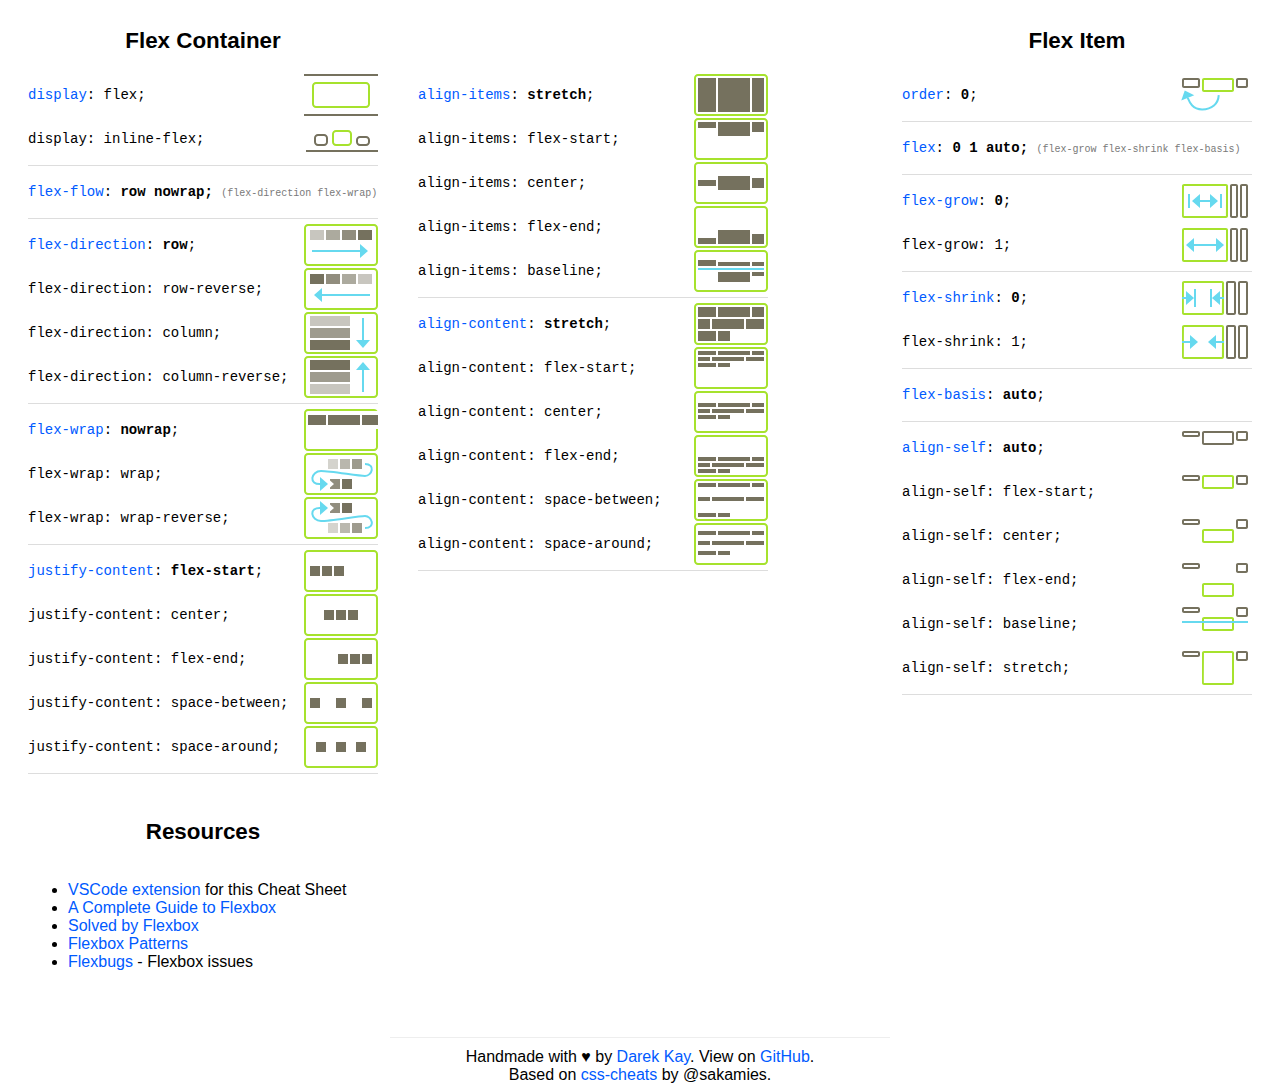
<file: Flexbox Cheatsheet.html>
<!DOCTYPE html>
<!-- saved from url=(0048)https://darekkay.com/dev/flexbox-cheatsheet.html -->
<html lang="en"><head><meta http-equiv="Content-Type" content="text/html; charset=UTF-8"><meta name="viewport" content="width=device-width,initial-scale=1"><title>Flexbox Cheatsheet</title><style>body{font-family:-apple-system,BlinkMacSystemFont,"Segoe UI",Roboto,"Noto Sans","Helvetica Neue",Arial,sans-serif}a{color:#005aff;text-decoration:none}a:hover{text-decoration:underline}main{display:flex;flex-wrap:wrap;justify-content:space-between;max-width:1300px;margin:auto}footer{max-width:500px;margin-top:30px;margin-right:auto;margin-left:auto;padding-top:10px;border-top:1px solid #eee;text-align:center}@media print{.resources{display:none}footer{border-top:none;position:absolute;right:30px;bottom:0}}.headline{padding-bottom:20px;text-align:center;font-weight:700;font-size:1.4rem}@media only screen and (max-width:810px){main{flex-direction:column;align-items:center}}.container{width:100%;max-width:350px;margin:20px}@media only screen and (min-width:810px){.container:nth-child(2),.resources{margin-right:auto}}@media only screen and (max-width:810px){.container:first-child{margin-bottom:0}.container:nth-child(2){margin-top:0}.desktop-only{display:none}}.group{width:100%;margin-bottom:5px;padding-bottom:3px;border-bottom:1px solid #ddd}.row{display:flex;justify-content:space-between;align-items:center;width:100%;margin-bottom:2px;font-family:Consolas,monospace;font-size:14px;min-height:42px}.default{font-weight:700}.shorthand-hint{font-size:10px;color:#797979}</style></head><body data-gr-c-s-loaded="true" cz-shortcut-listen="true"><main><div class="container"><div class="headline">Flex Container</div><div class="group"><div class="row"><div><a href="https://developer.mozilla.org/en-US/docs/Web/CSS/display" target="_blank" rel="noopener">display</a>: flex;</div><svg width="74px" height="42px" viewBox="0 0 37 21" version="1.1" xmlns="http://www.w3.org/2000/svg" xmlns:xlink="http://www.w3.org/1999/xlink"><title>display_flex</title><defs><rect id="path-1" x="0" y="0" width="37" height="21"></rect></defs><g id="Page-1" stroke="none" stroke-width="1" fill="none" fill-rule="evenodd"><g id="container" transform="translate(-27.000000, -27.000000)"><g id="display_flex" transform="translate(27.000000, 27.000000)"><mask id="mask-2" fill="white"><use xlink:href="#path-1"></use></mask><use id="mask" fill="#fff" xlink:href="#path-1"></use><g id="elements" mask="url(#mask-2)" fill="#75715E"><rect id="element" x="0" y="0" width="37" height="1"></rect><rect id="element" x="0" y="20" width="37" height="1"></rect></g><path d="M4,6.0085302 L4,14.9914698 C4,16.1007504 4.90234375,17 5.99456145,17 L31.0054385,17 C32.1070044,17 33,16.0980496 33,14.9914698 L33,6.0085302 C33,4.8992496 32.0976562,4 31.0054385,4 L5.99456145,4 C4.89299558,4 4,4.90195036 4,6.0085302 Z M31.0054385,5 C31.5477596,5 32,5.45393805 32,6.0085302 L32,14.9914698 C32,15.54846 31.5520164,16 31.0054385,16 L5.99456145,16 C5.4522404,16 5,15.546062 5,14.9914698 L5,6.0085302 C5,5.45153999 5.44798357,5 5.99456145,5 L31.0054385,5 Z" id="selector" fill="#A6E22D" mask="url(#mask-2)"></path></g></g></g></svg></div><div class="row"><div>display: inline-flex;</div><svg width="74px" height="42px" viewBox="0 0 37 21" version="1.1" xmlns="http://www.w3.org/2000/svg" xmlns:xlink="http://www.w3.org/1999/xlink"><title>display_inline-flex</title><defs><rect id="path-1" x="0" y="0" width="37" height="21"></rect></defs><g id="Page-1" stroke="none" stroke-width="1" fill="none" fill-rule="evenodd"><g id="container" transform="translate(-27.000000, -57.000000)"><g id="display_inline-flex" transform="translate(27.000000, 57.000000)"><mask id="mask-2" fill="white"><use xlink:href="#path-1"></use></mask><use id="mask" fill="#fff" xlink:href="#path-1"></use><g id="elements" mask="url(#mask-2)" fill="#75715E"><g transform="translate(1.000000, 8.000000)" id="element"><rect x="0" y="8" width="36" height="1"></rect><path d="M4,1.99791312 L4,4.00208688 C4,5.10550383 4.89826062,6 5.99791312,6 L9.00208688,6 C10.1055038,6 11,5.10173938 11,4.00208688 L11,1.99791312 C11,0.894496173 10.1017394,0 9.00208688,0 L5.99791312,0 C4.89449617,0 4,0.898260623 4,1.99791312 Z M9.00208688,1 C9.55104571,1 10,1.44837074 10,1.99791312 L10,4.00208688 C10,4.55104571 9.55162926,5 9.00208688,5 L5.99791312,5 C5.44895429,5 5,4.55162926 5,4.00208688 L5,1.99791312 C5,1.44895429 5.44837074,1 5.99791312,1 L9.00208688,1 Z"></path><path d="M25,3.0048815 L25,3.9951185 C25,5.10238398 25.8982606,6 26.9979131,6 L30.0020869,6 C31.1055038,6 32,5.1061002 32,3.9951185 L32,3.0048815 C32,1.89761602 31.1017394,1 30.0020869,1 L26.9979131,1 C25.8944962,1 25,1.8938998 25,3.0048815 Z M30.0020869,2 C30.5502659,2 31,2.45071608 31,3.0048815 L31,3.9951185 C31,4.55302399 30.5540065,5 30.0020869,5 L26.9979131,5 C26.4497341,5 26,4.54928392 26,3.9951185 L26,3.0048815 C26,2.44697601 26.4459935,2 26.9979131,2 L30.0020869,2 Z"></path></g></g><path d="M14,7.99810135 L14,12.0018986 C14,13.1054196 14.8865548,14 16.0059191,14 L21.9940809,14 C23.1019194,14 24,13.1132936 24,12.0018986 L24,7.99810135 C24,6.89458045 23.1134452,6 21.9940809,6 L16.0059191,6 C14.8980806,6 14,6.88670635 14,7.99810135 Z M21.9940809,7 C22.5571637,7 23,7.44286817 23,7.99810135 L23,12.0018986 C23,12.5567997 22.5538512,13 21.9940809,13 L16.0059191,13 C15.4428363,13 15,12.5571318 15,12.0018986 L15,7.99810135 C15,7.44320035 15.4461488,7 16.0059191,7 L21.9940809,7 Z" id="selector" fill="#A6E22D" mask="url(#mask-2)"></path></g></g></g></svg></div></div><div class="group"><div class="row"><div><a href="https://developer.mozilla.org/en-US/docs/Web/CSS/flex-flow" target="_blank" rel="noopener">flex-flow</a>: <span class="default">row nowrap;</span> <span class="shorthand-hint">(flex-direction flex-wrap)</span></div></div></div><div class="group"><div class="row"><div><a href="https://developer.mozilla.org/en-US/docs/Web/CSS/flex-direction" target="_blank" rel="noopener">flex-direction</a>: <span class="default">row</span>;</div><svg width="74px" height="42px" viewBox="0 0 37 21" version="1.1" xmlns="http://www.w3.org/2000/svg" xmlns:xlink="http://www.w3.org/1999/xlink"><title>flex-direction_row</title><defs><rect id="path-1" x="0" y="0" width="37" height="21"></rect></defs><g id="Page-1" stroke="none" stroke-width="1" fill="none" fill-rule="evenodd"><g id="container" transform="translate(-27.000000, -117.000000)"><g id="flex-direction_row" transform="translate(27.000000, 117.000000)"><mask id="mask-2" fill="white"><use xlink:href="#path-1"></use></mask><use id="mask" fill="#fff" xlink:href="#path-1"></use><polygon id="value" fill="#66D9EF" mask="url(#mask-2)" points="4.5 14 4 14 4 13 4.5 13 28 13 28 10 32 13.5 28 17 28 14"></polygon><g id="elements" mask="url(#mask-2)" fill="#75715E"><g transform="translate(3.000000, 3.000000)"><rect id="Rectangle-13" opacity="0.4" x="0" y="0" width="7" height="5"></rect><rect id="Rectangle-14" opacity="0.6" x="8" y="0" width="7" height="5"></rect><rect id="Rectangle-15" opacity="0.8" x="16" y="0" width="7" height="5"></rect><rect id="Rectangle-16" x="24" y="0" width="7" height="5"></rect></g></g><path d="M0.00543854944,1.99456143 L0.00543854944,19.0054385 C0.00543854944,20.1070044 0.907782299,21 2,21 L35.0054385,21 C36.1070044,21 37,20.0976562 37,19.0054385 L37,1.99456143 C37,0.892995562 36.0976562,-1.67638062e-08 35.0054385,-1.67638062e-08 L2,-1.67638062e-08 C0.898434128,-1.67638062e-08 0.00543854944,0.902343733 0.00543854944,1.99456143 Z M35.0054385,0.999999983 C35.5493223,0.999999983 36,1.44922332 36,1.99456143 L36,19.0054385 C36,19.5493223 35.5507767,20 35.0054385,20 L1.99456145,20 C1.45067766,20 1,19.5507766 1,19.0054385 L1,1.99456142 C1,1.45067762 1.44922334,0.999999966 1.99456145,0.999999966 L35.0054385,0.999999983 Z" id="selector" fill="#A6E22D" mask="url(#mask-2)"></path></g></g></g></svg></div><div class="row"><div>flex-direction: row-reverse;</div><svg width="74px" height="42px" viewBox="0 0 37 21" version="1.1" xmlns="http://www.w3.org/2000/svg" xmlns:xlink="http://www.w3.org/1999/xlink"><title>flex-direction_row-reverse</title><defs><rect id="path-1" x="0" y="0" width="37" height="21"></rect></defs><g id="Page-1" stroke="none" stroke-width="1" fill="none" fill-rule="evenodd"><g id="container" transform="translate(-27.000000, -147.000000)"><g id="flex-direction_row-reverse" transform="translate(27.000000, 147.000000)"><mask id="mask-2" fill="white"><use xlink:href="#path-1"></use></mask><use id="mask" fill="#fff" xlink:href="#path-1"></use><polygon id="value" fill="#66D9EF" mask="url(#mask-2)" points="32.5 14 33 14 33 13 32.5 13 9 13 9 10 5 13.5 9 17 9 14"></polygon><g id="elements" mask="url(#mask-2)" fill="#75715E"><g transform="translate(3.000000, 3.000000)"><rect id="Rectangle-14" opacity="0.4" x="24" y="0" width="7" height="5"></rect><rect id="Rectangle-15" opacity="0.6" x="16" y="0" width="7" height="5"></rect><rect id="Rectangle-16" opacity="0.8" x="8" y="0" width="7" height="5"></rect><rect id="Rectangle-17" x="0" y="0" width="7" height="5"></rect></g></g><path d="M0.00543854944,1.99456143 L0.00543854944,19.0054385 C0.00543854944,20.1070044 0.907782299,21 2,21 L35.0054385,21 C36.1070044,21 37,20.0976562 37,19.0054385 L37,1.99456143 C37,0.892995562 36.0976562,-1.67638062e-08 35.0054385,-1.67638062e-08 L2,-1.67638062e-08 C0.898434128,-1.67638062e-08 0.00543854944,0.902343733 0.00543854944,1.99456143 Z M35.0054385,0.999999983 C35.5493223,0.999999983 36,1.44922332 36,1.99456143 L36,19.0054385 C36,19.5493223 35.5507767,20 35.0054385,20 L1.99456145,20 C1.45067766,20 1,19.5507766 1,19.0054385 L1,1.99456142 C1,1.45067762 1.44922334,0.999999966 1.99456145,0.999999966 L35.0054385,0.999999983 Z" id="selector" fill="#A6E22D" mask="url(#mask-2)"></path></g></g></g></svg></div><div class="row"><div>flex-direction: column;</div><svg width="74px" height="42px" viewBox="0 0 37 21" version="1.1" xmlns="http://www.w3.org/2000/svg" xmlns:xlink="http://www.w3.org/1999/xlink"><title>flex-direction_column</title><defs><rect id="path-1" x="0" y="0" width="37" height="21"></rect></defs><g id="Page-1" stroke="none" stroke-width="1" fill="none" fill-rule="evenodd"><g id="container" transform="translate(-27.000000, -177.000000)"><g id="flex-direction_column" transform="translate(27.000000, 177.000000)"><mask id="mask-2" fill="white"><use xlink:href="#path-1"></use></mask><use id="mask" fill="#fff" xlink:href="#path-1"></use><polygon id="value" fill="#66D9EF" mask="url(#mask-2)" points="29 3.5 29 3 30 3 30 3.5 30 14 33 14 29.5 18 26 14 29 14"></polygon><g id="elements" mask="url(#mask-2)" fill="#75715E"><g transform="translate(3.000000, 2.000000)"><rect id="Rectangle-12" x="0" y="12" width="20" height="5"></rect><rect id="Rectangle-13" opacity="0.7" x="0" y="6" width="20" height="5"></rect><rect id="Rectangle-14" opacity="0.4" x="0" y="0" width="20" height="5"></rect></g></g><path d="M0.00543854944,1.99456143 L0.00543854944,19.0054385 C0.00543854944,20.1070044 0.907782299,21 2,21 L35.0054385,21 C36.1070044,21 37,20.0976562 37,19.0054385 L37,1.99456143 C37,0.892995562 36.0976562,-1.67638062e-08 35.0054385,-1.67638062e-08 L2,-1.67638062e-08 C0.898434128,-1.67638062e-08 0.00543854944,0.902343733 0.00543854944,1.99456143 Z M35.0054385,0.999999983 C35.5493223,0.999999983 36,1.44922332 36,1.99456143 L36,19.0054385 C36,19.5493223 35.5507767,20 35.0054385,20 L1.99456145,20 C1.45067766,20 1,19.5507766 1,19.0054385 L1,1.99456142 C1,1.45067762 1.44922334,0.999999966 1.99456145,0.999999966 L35.0054385,0.999999983 Z" id="selector" fill="#A6E22D" mask="url(#mask-2)"></path></g></g></g></svg></div><div class="row"><div>flex-direction: column-reverse;</div><svg width="74px" height="42px" viewBox="0 0 37 21" version="1.1" xmlns="http://www.w3.org/2000/svg" xmlns:xlink="http://www.w3.org/1999/xlink"><title>flex-direction_column-reverse</title><defs><rect id="path-1" x="0" y="0" width="37" height="21"></rect></defs><g id="Page-1" stroke="none" stroke-width="1" fill="none" fill-rule="evenodd"><g id="container" transform="translate(-27.000000, -207.000000)"><g id="flex-direction_column-reverse" transform="translate(27.000000, 207.000000)"><mask id="mask-2" fill="white"><use xlink:href="#path-1"></use></mask><use id="mask" fill="#fff" xlink:href="#path-1"></use><polygon id="value" fill="#66D9EF" mask="url(#mask-2)" points="29 17.5 29 18 30 18 30 17.5 30 7 33 7 29.5 3 26 7 29 7"></polygon><g id="elements" mask="url(#mask-2)" fill="#75715E"><g transform="translate(3.000000, 2.000000)"><rect id="Rectangle-12" opacity="0.4" x="0" y="12" width="20" height="5"></rect><rect id="Rectangle-13" opacity="0.7" x="0" y="6" width="20" height="5"></rect><rect id="Rectangle-14" x="0" y="0" width="20" height="5"></rect></g></g><path d="M0.00543854944,1.99456143 L0.00543854944,19.0054385 C0.00543854944,20.1070044 0.907782299,21 2,21 L35.0054385,21 C36.1070044,21 37,20.0976562 37,19.0054385 L37,1.99456143 C37,0.892995562 36.0976562,-1.67638062e-08 35.0054385,-1.67638062e-08 L2,-1.67638062e-08 C0.898434128,-1.67638062e-08 0.00543854944,0.902343733 0.00543854944,1.99456143 Z M35.0054385,0.999999983 C35.5493223,0.999999983 36,1.44922332 36,1.99456143 L36,19.0054385 C36,19.5493223 35.5507767,20 35.0054385,20 L1.99456145,20 C1.45067766,20 1,19.5507766 1,19.0054385 L1,1.99456142 C1,1.45067762 1.44922334,0.999999966 1.99456145,0.999999966 L35.0054385,0.999999983 Z" id="selector" fill="#A6E22D" mask="url(#mask-2)"></path></g></g></g></svg></div></div><div class="group"><div class="row"><div><a href="https://developer.mozilla.org/en-US/docs/Web/CSS/flex-wrap" target="_blank" rel="noopener">flex-wrap</a>: <span class="default">nowrap</span>;</div><svg width="74px" height="42px" viewBox="0 0 37 21" version="1.1" xmlns="http://www.w3.org/2000/svg" xmlns:xlink="http://www.w3.org/1999/xlink"><title>flex-wrap_nowrap</title><defs><rect id="path-1" x="0" y="0" width="37" height="21"></rect></defs><g id="Page-1" stroke="none" stroke-width="1" fill="none" fill-rule="evenodd"><g id="container" transform="translate(-27.000000, -267.000000)"><g id="flex-wrap_nowrap" transform="translate(27.000000, 267.000000)"><mask id="mask-2" fill="white"><use xlink:href="#path-1"></use></mask><use id="mask" fill="#fff" xlink:href="#path-1"></use><g id="elements" mask="url(#mask-2)" fill="#75715E"><g transform="translate(2.000000, 3.000000)"><rect id="Rectangle-12" x="10" y="0" width="16" height="5"></rect><rect id="Rectangle-13" x="0" y="0" width="9" height="5"></rect><rect id="Rectangle-16" x="27" y="0" width="8" height="5"></rect></g></g><path d="M37,10 L37,19.0054385 C37,20.0976562 36.1070044,21 35.0054385,21 L2,21 C0.907782299,21 0.00543854944,20.1070044 0.00543854944,19.0054385 L0.00543854944,1.99456143 C0.00543854944,0.902343733 0.898434128,-1.67638062e-08 2,-1.67638062e-08 L35.0054385,-1.67638062e-08 C35.7385551,-1.67638062e-08 36.386127,0.402324931 36.7326985,1 L35.0056202,1 C35.0055596,0.999999989 35.0054991,0.999999983 35.0054385,0.999999983 L1.99456145,0.999999966 C1.44922334,0.999999966 1,1.45067762 1,1.99456142 L1,19.0054385 C1,19.5507766 1.45067766,20 1.99456145,20 L35.0054385,20 C35.5507767,20 36,19.5493223 36,19.0054385 L36,10 L37,10 Z" id="selector" fill="#A6E22D" mask="url(#mask-2)"></path></g></g></g></svg></div><div class="row"><div>flex-wrap: wrap;</div><svg width="74px" height="42px" viewBox="0 0 37 21" version="1.1" xmlns="http://www.w3.org/2000/svg" xmlns:xlink="http://www.w3.org/1999/xlink"><title>flex-wrap_wrap</title><defs><rect id="path-1" x="0" y="0" width="37" height="21"></rect></defs><g id="Page-1" stroke="none" stroke-width="1" fill="none" fill-rule="evenodd"><g id="container" transform="translate(-27.000000, -297.000000)"><g id="flex-wrap_wrap" transform="translate(27.000000, 297.000000)"><mask id="mask-2" fill="white"><use xlink:href="#path-1"></use></mask><use id="mask" fill="#fff" xlink:href="#path-1"></use><path d="M13,13.75 L13,13 L18,13 L18,18 L13,18 L13,17.25 L15,15.5 L13,13.75 Z" id="Combined-Shape" fill="#75715E" opacity="0.800000012" mask="url(#mask-2)"></path><rect id="Rectangle-16" fill="#75715E" mask="url(#mask-2)" x="19" y="13" width="5" height="5"></rect><rect id="Rectangle-12" fill="#75715E" opacity="0.300000012" mask="url(#mask-2)" x="12" y="3" width="5" height="5"></rect><rect id="Rectangle-13" fill="#75715E" opacity="0.5" mask="url(#mask-2)" x="18" y="3" width="5" height="5"></rect><rect id="Rectangle-14" fill="#75715E" opacity="0.699999988" mask="url(#mask-2)" x="24" y="3" width="5" height="5"></rect><g id="value" mask="url(#mask-2)"><g transform="translate(4.000000, 5.000000)"><polygon id="Line-2" stroke="none" fill="#66D9EF" fill-rule="evenodd" points="4 7 8 10.5 4 14"></polygon><path d="M4.50000009,10.5 C-1.99999992,11 -0.500000013,4 4.49999978,4 C9.49999957,4 23.0000003,6.5 26.5,6.5 C29.9999997,6.5 32,0.5 26.5000006,0.5" id="Path-27" stroke="#66D9EF" stroke-width="1" fill="none"></path></g></g><path d="M0.00543854944,1.99456143 L0.00543854944,19.0054385 C0.00543854944,20.1070044 0.907782299,21 2,21 L35.0054385,21 C36.1070044,21 37,20.0976562 37,19.0054385 L37,1.99456143 C37,0.892995562 36.0976562,-1.67638062e-08 35.0054385,-1.67638062e-08 L2,-1.67638062e-08 C0.898434128,-1.67638062e-08 0.00543854944,0.902343733 0.00543854944,1.99456143 Z M35.0054385,0.999999983 C35.5493223,0.999999983 36,1.44922332 36,1.99456143 L36,19.0054385 C36,19.5493223 35.5507767,20 35.0054385,20 L1.99456145,20 C1.45067766,20 1,19.5507766 1,19.0054385 L1,1.99456142 C1,1.45067762 1.44922334,0.999999966 1.99456145,0.999999966 L35.0054385,0.999999983 Z" id="selector" fill="#A6E22D" mask="url(#mask-2)"></path></g></g></g></svg></div><div class="row"><div>flex-wrap: wrap-reverse;</div><svg width="74px" height="42px" viewBox="0 0 37 21" version="1.1" xmlns="http://www.w3.org/2000/svg" xmlns:xlink="http://www.w3.org/1999/xlink"><title>flex-wrap_wrap-reverse</title><defs><rect id="path-1" x="0" y="0" width="37" height="21"></rect></defs><g id="Page-1" stroke="none" stroke-width="1" fill="none" fill-rule="evenodd"><g id="container" transform="translate(-27.000000, -327.000000)"><g id="flex-wrap_wrap-reverse" transform="translate(27.000000, 327.000000)"><mask id="mask-2" fill="white"><use xlink:href="#path-1"></use></mask><use id="mask" fill="#fff" xlink:href="#path-1"></use><g id="elements" mask="url(#mask-2)" fill="#75715E"><g transform="translate(11.000000, 2.000000)"><rect id="Rectangle-12" opacity="0.300000012" x="1" y="11" width="5" height="5"></rect><rect id="Rectangle-13" opacity="0.5" x="7" y="11" width="5" height="5"></rect><rect id="Rectangle-14" opacity="0.699999988" x="13" y="11" width="5" height="5"></rect><rect id="Rectangle-16" x="8" y="1" width="5" height="5"></rect><path d="M2,1.75 L2,1 L7,1 L7,6 L2,6 L2,5.25 L4,3.5 L2,1.75 Z" id="Rectangle-15" opacity="0.800000012"></path></g></g><g id="value" mask="url(#mask-2)"><g transform="translate(19.000000, 9.000000) scale(1, -1) translate(-19.000000, -9.000000) translate(4.000000, 2.000000)"><polygon id="Line-3" stroke="none" fill="#66D9EF" fill-rule="evenodd" points="4 7 8 10.5 4 14"></polygon><path d="M4.50000009,10.5 C-1.99999992,11 -0.500000013,4 4.49999978,4 C9.49999957,4 23.0000003,6.5 26.5,6.5 C29.9999997,6.5 32,0.5 26.5000006,0.5" id="Path-27" stroke="#66D9EF" stroke-width="1" fill="none"></path></g></g><path d="M0.00543854944,1.99456143 L0.00543854944,19.0054385 C0.00543854944,20.1070044 0.907782299,21 2,21 L35.0054385,21 C36.1070044,21 37,20.0976562 37,19.0054385 L37,1.99456143 C37,0.892995562 36.0976562,-1.67638062e-08 35.0054385,-1.67638062e-08 L2,-1.67638062e-08 C0.898434128,-1.67638062e-08 0.00543854944,0.902343733 0.00543854944,1.99456143 Z M35.0054385,0.999999983 C35.5493223,0.999999983 36,1.44922332 36,1.99456143 L36,19.0054385 C36,19.5493223 35.5507767,20 35.0054385,20 L1.99456145,20 C1.45067766,20 1,19.5507766 1,19.0054385 L1,1.99456142 C1,1.45067762 1.44922334,0.999999966 1.99456145,0.999999966 L35.0054385,0.999999983 Z" id="selector" fill="#A6E22D" mask="url(#mask-2)"></path></g></g></g></svg></div></div><div class="group"><div class="row"><div><a href="https://developer.mozilla.org/en-US/docs/Web/CSS/justify-content" target="_blank" rel="noopener">justify-content</a>: <span class="default">flex-start</span>;</div><svg width="74px" height="42px" viewBox="0 0 37 21" version="1.1" xmlns="http://www.w3.org/2000/svg" xmlns:xlink="http://www.w3.org/1999/xlink"><title>justify-content_flex-start</title><defs><rect id="path-1" x="0" y="0" width="37" height="21"></rect></defs><g id="Page-1" stroke="none" stroke-width="1" fill="none" fill-rule="evenodd"><g id="container" transform="translate(-27.000000, -387.000000)"><g id="justify-content_flex-start" transform="translate(27.000000, 387.000000)"><mask id="mask-2" fill="white"><use xlink:href="#path-1"></use></mask><use id="mask" fill="#fff" xlink:href="#path-1"></use><g id="elements" mask="url(#mask-2)" fill="#75715E"><g transform="translate(3.000000, 8.000000)"><rect id="Rectangle-16" x="0" y="0" width="5" height="5"></rect><rect id="Rectangle-17" x="6" y="0" width="5" height="5"></rect><rect id="Rectangle-18" x="12" y="0" width="5" height="5"></rect></g></g><path d="M0.00543854944,1.99456143 L0.00543854944,19.0054385 C0.00543854944,20.1070044 0.907782299,21 2,21 L35.0054385,21 C36.1070044,21 37,20.0976562 37,19.0054385 L37,1.99456143 C37,0.892995562 36.0976562,-1.67638062e-08 35.0054385,-1.67638062e-08 L2,-1.67638062e-08 C0.898434128,-1.67638062e-08 0.00543854944,0.902343733 0.00543854944,1.99456143 Z M35.0054385,0.999999983 C35.5493223,0.999999983 36,1.44922332 36,1.99456143 L36,19.0054385 C36,19.5493223 35.5507767,20 35.0054385,20 L1.99456145,20 C1.45067766,20 1,19.5507766 1,19.0054385 L1,1.99456142 C1,1.45067762 1.44922334,0.999999966 1.99456145,0.999999966 L35.0054385,0.999999983 Z" id="selector" fill="#A6E22D" mask="url(#mask-2)"></path></g></g></g></svg></div><div class="row"><div>justify-content: center;</div><svg width="74px" height="42px" viewBox="0 0 37 21" version="1.1" xmlns="http://www.w3.org/2000/svg" xmlns:xlink="http://www.w3.org/1999/xlink"><title>justify-content_center</title><defs><rect id="path-1" x="0" y="0" width="37" height="21"></rect></defs><g id="Page-1" stroke="none" stroke-width="1" fill="none" fill-rule="evenodd"><g id="container" transform="translate(-27.000000, -417.000000)"><g id="justify-content_center" transform="translate(27.000000, 417.000000)"><mask id="mask-2" fill="white"><use xlink:href="#path-1"></use></mask><use id="mask" fill="#fff" xlink:href="#path-1"></use><g id="elements" mask="url(#mask-2)" fill="#75715E"><g transform="translate(10.000000, 8.000000)"><rect id="Rectangle-16" x="0" y="0" width="5" height="5"></rect><rect id="Rectangle-17" x="6" y="0" width="5" height="5"></rect><rect id="Rectangle-18" x="12" y="0" width="5" height="5"></rect></g></g><path d="M0.00543854944,1.99456143 L0.00543854944,19.0054385 C0.00543854944,20.1070044 0.907782299,21 2,21 L35.0054385,21 C36.1070044,21 37,20.0976562 37,19.0054385 L37,1.99456143 C37,0.892995562 36.0976562,-1.67638062e-08 35.0054385,-1.67638062e-08 L2,-1.67638062e-08 C0.898434128,-1.67638062e-08 0.00543854944,0.902343733 0.00543854944,1.99456143 Z M35.0054385,0.999999983 C35.5493223,0.999999983 36,1.44922332 36,1.99456143 L36,19.0054385 C36,19.5493223 35.5507767,20 35.0054385,20 L1.99456145,20 C1.45067766,20 1,19.5507766 1,19.0054385 L1,1.99456142 C1,1.45067762 1.44922334,0.999999966 1.99456145,0.999999966 L35.0054385,0.999999983 Z" id="selector" fill="#A6E22D" mask="url(#mask-2)"></path></g></g></g></svg></div><div class="row"><div>justify-content: flex-end;</div><svg width="74px" height="42px" viewBox="0 0 37 21" version="1.1" xmlns="http://www.w3.org/2000/svg" xmlns:xlink="http://www.w3.org/1999/xlink"><title>justify-content_flex-end</title><defs><rect id="path-1" x="0" y="0" width="37" height="21"></rect></defs><g id="Page-1" stroke="none" stroke-width="1" fill="none" fill-rule="evenodd"><g id="container" transform="translate(-27.000000, -447.000000)"><g id="justify-content_flex-end" transform="translate(27.000000, 447.000000)"><mask id="mask-2" fill="white"><use xlink:href="#path-1"></use></mask><use id="mask" fill="#fff" xlink:href="#path-1"></use><g id="elements" mask="url(#mask-2)" fill="#75715E"><g transform="translate(17.000000, 8.000000)"><rect id="Rectangle-16" x="0" y="0" width="5" height="5"></rect><rect id="Rectangle-17" x="6" y="0" width="5" height="5"></rect><rect id="Rectangle-18" x="12" y="0" width="5" height="5"></rect></g></g><path d="M0.00543854944,1.99456143 L0.00543854944,19.0054385 C0.00543854944,20.1070044 0.907782299,21 2,21 L35.0054385,21 C36.1070044,21 37,20.0976562 37,19.0054385 L37,1.99456143 C37,0.892995562 36.0976562,-1.67638062e-08 35.0054385,-1.67638062e-08 L2,-1.67638062e-08 C0.898434128,-1.67638062e-08 0.00543854944,0.902343733 0.00543854944,1.99456143 Z M35.0054385,0.999999983 C35.5493223,0.999999983 36,1.44922332 36,1.99456143 L36,19.0054385 C36,19.5493223 35.5507767,20 35.0054385,20 L1.99456145,20 C1.45067766,20 1,19.5507766 1,19.0054385 L1,1.99456142 C1,1.45067762 1.44922334,0.999999966 1.99456145,0.999999966 L35.0054385,0.999999983 Z" id="selector" fill="#A6E22D" mask="url(#mask-2)"></path></g></g></g></svg></div><div class="row"><div>justify-content: space-between;</div><svg width="74px" height="42px" viewBox="0 0 37 21" version="1.1" xmlns="http://www.w3.org/2000/svg" xmlns:xlink="http://www.w3.org/1999/xlink"><title>justify-content_space-between</title><defs><rect id="path-1" x="0" y="0" width="37" height="21"></rect></defs><g id="Page-1" stroke="none" stroke-width="1" fill="none" fill-rule="evenodd"><g id="container" transform="translate(-27.000000, -477.000000)"><g id="justify-content_space-between" transform="translate(45.500000, 487.500000) scale(-1, 1) translate(-45.500000, -487.500000) translate(27.000000, 477.000000)"><mask id="mask-2" fill="white"><use xlink:href="#path-1"></use></mask><use id="mask" fill="#fff" xlink:href="#path-1"></use><g id="elements" mask="url(#mask-2)" fill="#75715E"><g transform="translate(3.000000, 8.000000)"><rect id="Rectangle-16" x="0" y="0" width="5" height="5"></rect><rect id="Rectangle-17" x="13" y="0" width="5" height="5"></rect><rect id="Rectangle-18" x="26" y="0" width="5" height="5"></rect></g></g><path d="M0.00543854944,1.99456143 L0.00543854944,19.0054385 C0.00543854944,20.1070044 0.907782299,21 2,21 L35.0054385,21 C36.1070044,21 37,20.0976562 37,19.0054385 L37,1.99456143 C37,0.892995562 36.0976562,-1.67638062e-08 35.0054385,-1.67638062e-08 L2,-1.67638062e-08 C0.898434128,-1.67638062e-08 0.00543854944,0.902343733 0.00543854944,1.99456143 Z M35.0054385,0.999999983 C35.5493223,0.999999983 36,1.44922332 36,1.99456143 L36,19.0054385 C36,19.5493223 35.5507767,20 35.0054385,20 L1.99456145,20 C1.45067766,20 1,19.5507766 1,19.0054385 L1,1.99456142 C1,1.45067762 1.44922334,0.999999966 1.99456145,0.999999966 L35.0054385,0.999999983 Z" id="selector" fill="#A6E22D" mask="url(#mask-2)"></path></g></g></g></svg></div><div class="row"><div>justify-content: space-around;</div><svg width="74px" height="42px" viewBox="0 0 37 21" version="1.1" xmlns="http://www.w3.org/2000/svg" xmlns:xlink="http://www.w3.org/1999/xlink"><title>justify-content_space-around</title><defs><rect id="path-1" x="0" y="0" width="37" height="21"></rect></defs><g id="Page-1" stroke="none" stroke-width="1" fill="none" fill-rule="evenodd"><g id="container" transform="translate(-27.000000, -507.000000)"><g id="justify-content_space-around" transform="translate(27.000000, 507.000000)"><mask id="mask-2" fill="white"><use xlink:href="#path-1"></use></mask><use id="mask" fill="#fff" xlink:href="#path-1"></use><g id="elements" mask="url(#mask-2)" fill="#75715E"><g transform="translate(6.000000, 8.000000)"><rect id="Rectangle-16" x="0" y="0" width="5" height="5"></rect><rect id="Rectangle-17" x="10" y="0" width="5" height="5"></rect><rect id="Rectangle-18" x="20" y="0" width="5" height="5"></rect></g></g><path d="M0.00543854944,1.99456143 L0.00543854944,19.0054385 C0.00543854944,20.1070044 0.907782299,21 2,21 L35.0054385,21 C36.1070044,21 37,20.0976562 37,19.0054385 L37,1.99456143 C37,0.892995562 36.0976562,-1.67638062e-08 35.0054385,-1.67638062e-08 L2,-1.67638062e-08 C0.898434128,-1.67638062e-08 0.00543854944,0.902343733 0.00543854944,1.99456143 Z M35.0054385,0.999999983 C35.5493223,0.999999983 36,1.44922332 36,1.99456143 L36,19.0054385 C36,19.5493223 35.5507767,20 35.0054385,20 L1.99456145,20 C1.45067766,20 1,19.5507766 1,19.0054385 L1,1.99456142 C1,1.45067762 1.44922334,0.999999966 1.99456145,0.999999966 L35.0054385,0.999999983 Z" id="selector" fill="#A6E22D" mask="url(#mask-2)"></path></g></g></g></svg></div></div></div><div class="container"><div class="headline desktop-only">&nbsp;</div><div class="group"><div class="row"><div><a href="https://developer.mozilla.org/en-US/docs/Web/CSS/align-items" target="_blank" rel="noopener">align-items</a>: <span class="default">stretch</span>;</div><svg width="74px" height="42px" viewBox="0 0 37 21" version="1.1" xmlns="http://www.w3.org/2000/svg" xmlns:xlink="http://www.w3.org/1999/xlink"><title>align-items_stretch</title><defs><rect id="path-1" x="0" y="0" width="37" height="21"></rect></defs><g id="Page-1" stroke="none" stroke-width="1" fill="none" fill-rule="evenodd"><g id="container" transform="translate(-27.000000, -657.000000)"><g id="align-items_stretch" transform="translate(27.000000, 657.000000)"><mask id="mask-2" fill="white"><use xlink:href="#path-1"></use></mask><use id="mask" fill="#fff" xlink:href="#path-1"></use><g id="elements" mask="url(#mask-2)" fill="#75715E"><g transform="translate(2.000000, 2.000000)"><rect id="Rectangle-13" x="10" y="0" width="16" height="17"></rect><rect id="Rectangle-14" x="0" y="0" width="9" height="17"></rect><rect id="Rectangle-17" x="27" y="0" width="6" height="17"></rect></g></g><path d="M0.00543854944,1.99456143 L0.00543854944,19.0054385 C0.00543854944,20.1070044 0.907782299,21 2,21 L35.0054385,21 C36.1070044,21 37,20.0976562 37,19.0054385 L37,1.99456143 C37,0.892995562 36.0976562,-1.67638062e-08 35.0054385,-1.67638062e-08 L2,-1.67638062e-08 C0.898434128,-1.67638062e-08 0.00543854944,0.902343733 0.00543854944,1.99456143 Z M35.0054385,0.999999983 C35.5493223,0.999999983 36,1.44922332 36,1.99456143 L36,19.0054385 C36,19.5493223 35.5507767,20 35.0054385,20 L1.99456145,20 C1.45067766,20 1,19.5507766 1,19.0054385 L1,1.99456142 C1,1.45067762 1.44922334,0.999999966 1.99456145,0.999999966 L35.0054385,0.999999983 Z" id="selector" fill="#A6E22D" mask="url(#mask-2)"></path></g></g></g></svg></div><div class="row"><div>align-items: flex-start;</div><svg width="74px" height="42px" viewBox="0 0 37 21" version="1.1" xmlns="http://www.w3.org/2000/svg" xmlns:xlink="http://www.w3.org/1999/xlink"><title>align-items_flex-start</title><defs><rect id="path-1" x="0" y="0" width="37" height="21"></rect></defs><g id="Page-1" stroke="none" stroke-width="1" fill="none" fill-rule="evenodd"><g id="container" transform="translate(-27.000000, -567.000000)"><g id="align-items_flex-start" transform="translate(27.000000, 567.000000)"><mask id="mask-2" fill="white"><use xlink:href="#path-1"></use></mask><use id="mask" fill="#fff" xlink:href="#path-1"></use><g id="elements" mask="url(#mask-2)" fill="#75715E"><g transform="translate(2.000000, 2.000000)"><rect id="Rectangle-13" x="10" y="0" width="16" height="7"></rect><rect id="Rectangle-14" x="0" y="0" width="9" height="3"></rect><rect id="Rectangle-17" x="27" y="0" width="6" height="5"></rect></g></g><path d="M0.00543854944,1.99456143 L0.00543854944,19.0054385 C0.00543854944,20.1070044 0.907782299,21 2,21 L35.0054385,21 C36.1070044,21 37,20.0976562 37,19.0054385 L37,1.99456143 C37,0.892995562 36.0976562,-1.67638062e-08 35.0054385,-1.67638062e-08 L2,-1.67638062e-08 C0.898434128,-1.67638062e-08 0.00543854944,0.902343733 0.00543854944,1.99456143 Z M35.0054385,0.999999983 C35.5493223,0.999999983 36,1.44922332 36,1.99456143 L36,19.0054385 C36,19.5493223 35.5507767,20 35.0054385,20 L1.99456145,20 C1.45067766,20 1,19.5507766 1,19.0054385 L1,1.99456142 C1,1.45067762 1.44922334,0.999999966 1.99456145,0.999999966 L35.0054385,0.999999983 Z" id="selector" fill="#A6E22D" mask="url(#mask-2)"></path></g></g></g></svg></div><div class="row"><div>align-items: center;</div><svg width="74px" height="42px" viewBox="0 0 37 21" version="1.1" xmlns="http://www.w3.org/2000/svg" xmlns:xlink="http://www.w3.org/1999/xlink"><title>align-items_center</title><defs><rect id="path-1" x="0" y="0" width="37" height="21"></rect></defs><g id="Page-1" stroke="none" stroke-width="1" fill="none" fill-rule="evenodd"><g id="container" transform="translate(-27.000000, -597.000000)"><g id="align-items_center" transform="translate(27.000000, 597.000000)"><mask id="mask-2" fill="white"><use xlink:href="#path-1"></use></mask><use id="mask" fill="#fff" xlink:href="#path-1"></use><g id="elements" mask="url(#mask-2)" fill="#75715E"><g transform="translate(2.000000, 7.000000)"><rect id="Rectangle-13" x="10" y="0" width="16" height="7"></rect><rect id="Rectangle-14" x="0" y="2" width="9" height="3"></rect><rect id="Rectangle-17" x="27" y="1" width="6" height="5"></rect></g></g><path d="M0.00543854944,1.99456143 L0.00543854944,19.0054385 C0.00543854944,20.1070044 0.907782299,21 2,21 L35.0054385,21 C36.1070044,21 37,20.0976562 37,19.0054385 L37,1.99456143 C37,0.892995562 36.0976562,-1.67638062e-08 35.0054385,-1.67638062e-08 L2,-1.67638062e-08 C0.898434128,-1.67638062e-08 0.00543854944,0.902343733 0.00543854944,1.99456143 Z M35.0054385,0.999999983 C35.5493223,0.999999983 36,1.44922332 36,1.99456143 L36,19.0054385 C36,19.5493223 35.5507767,20 35.0054385,20 L1.99456145,20 C1.45067766,20 1,19.5507766 1,19.0054385 L1,1.99456142 C1,1.45067762 1.44922334,0.999999966 1.99456145,0.999999966 L35.0054385,0.999999983 Z" id="selector" fill="#A6E22D" mask="url(#mask-2)"></path></g></g></g></svg></div><div class="row"><div>align-items: flex-end;</div><svg width="74px" height="42px" viewBox="0 0 37 21" version="1.1" xmlns="http://www.w3.org/2000/svg" xmlns:xlink="http://www.w3.org/1999/xlink"><title>align-items_flex-end</title><defs><rect id="path-1" x="0" y="0" width="37" height="21"></rect></defs><g id="Page-1" stroke="none" stroke-width="1" fill="none" fill-rule="evenodd"><g id="container" transform="translate(-27.000000, -627.000000)"><g id="align-items_flex-end" transform="translate(27.000000, 627.000000)"><mask id="mask-2" fill="white"><use xlink:href="#path-1"></use></mask><use id="mask" fill="#fff" xlink:href="#path-1"></use><g id="elements" mask="url(#mask-2)" fill="#75715E"><g transform="translate(2.000000, 12.000000)"><rect id="Rectangle-13" x="10" y="0" width="16" height="7"></rect><rect id="Rectangle-14" x="0" y="4" width="9" height="3"></rect><rect id="Rectangle-17" x="27" y="2" width="6" height="5"></rect></g></g><path d="M0.00543854944,1.99456143 L0.00543854944,19.0054385 C0.00543854944,20.1070044 0.907782299,21 2,21 L35.0054385,21 C36.1070044,21 37,20.0976562 37,19.0054385 L37,1.99456143 C37,0.892995562 36.0976562,-1.67638062e-08 35.0054385,-1.67638062e-08 L2,-1.67638062e-08 C0.898434128,-1.67638062e-08 0.00543854944,0.902343733 0.00543854944,1.99456143 Z M35.0054385,0.999999983 C35.5493223,0.999999983 36,1.44922332 36,1.99456143 L36,19.0054385 C36,19.5493223 35.5507767,20 35.0054385,20 L1.99456145,20 C1.45067766,20 1,19.5507766 1,19.0054385 L1,1.99456142 C1,1.45067762 1.44922334,0.999999966 1.99456145,0.999999966 L35.0054385,0.999999983 Z" id="selector" fill="#A6E22D" mask="url(#mask-2)"></path></g></g></g></svg></div><div class="row"><div>align-items: baseline;</div><svg width="74px" height="42px" viewBox="0 0 37 21" version="1.1" xmlns="http://www.w3.org/2000/svg" xmlns:xlink="http://www.w3.org/1999/xlink"><title>align-items_baseline</title><defs><rect id="path-1" x="0" y="0" width="37" height="21"></rect></defs><g id="Page-1" stroke="none" stroke-width="1" fill="none" fill-rule="evenodd"><g id="container" transform="translate(-27.000000, -687.000000)"><g id="align-items_baseline" transform="translate(27.000000, 687.000000)"><mask id="mask-2" fill="white"><use xlink:href="#path-1"></use></mask><use id="mask" fill="#fff" xlink:href="#path-1"></use><path d="M12,8 L12,6 L28,6 L28,8 L12,8 Z M12,11 L12,16 L28,16 L28,11 L12,11 Z M2,9 L2,5 L11,5 L11,8 L2,8 L2,9 Z M29,8 L29,6 L35,6 L35,13 L29,13 L29,11 L35,11 L35,8 L29,8 Z" id="Combined-Shape" fill="#75715E" mask="url(#mask-2)"></path><polygon id="value" fill="#66D9EF" mask="url(#mask-2)" points="2 10 35 10 35 9 2 9"></polygon><path d="M0.00543854944,1.99456143 L0.00543854944,19.0054385 C0.00543854944,20.1070044 0.907782299,21 2,21 L35.0054385,21 C36.1070044,21 37,20.0976562 37,19.0054385 L37,1.99456143 C37,0.892995562 36.0976562,-1.67638062e-08 35.0054385,-1.67638062e-08 L2,-1.67638062e-08 C0.898434128,-1.67638062e-08 0.00543854944,0.902343733 0.00543854944,1.99456143 Z M35.0054385,0.999999983 C35.5493223,0.999999983 36,1.44922332 36,1.99456143 L36,19.0054385 C36,19.5493223 35.5507767,20 35.0054385,20 L1.99456145,20 C1.45067766,20 1,19.5507766 1,19.0054385 L1,1.99456142 C1,1.45067762 1.44922334,0.999999966 1.99456145,0.999999966 L35.0054385,0.999999983 Z" id="selector" fill="#A6E22D" mask="url(#mask-2)"></path></g></g></g></svg></div></div><div class="group"><div class="row"><div><a href="https://developer.mozilla.org/en-US/docs/Web/CSS/align-content" target="_blank" rel="noopener">align-content</a>: <span class="default">stretch</span>;</div><svg width="74px" height="42px" viewBox="0 0 37 21" version="1.1" xmlns="http://www.w3.org/2000/svg" xmlns:xlink="http://www.w3.org/1999/xlink"><title>align-content_stretch</title><defs><rect id="path-1" x="0" y="0" width="37" height="21"></rect></defs><g id="Page-1" stroke="none" stroke-width="1" fill="none" fill-rule="evenodd"><g id="container" transform="translate(-27.000000, -837.000000)"><g id="align-content_stretch" transform="translate(27.000000, 837.000000)"><mask id="mask-2" fill="white"><use xlink:href="#path-1"></use></mask><use id="mask" fill="#fff" xlink:href="#path-1"></use><g id="elements" mask="url(#mask-2)" fill="#75715E"><g transform="translate(2.000000, 2.000000)"><rect id="Rectangle-15" x="0" y="12" width="9" height="5"></rect><rect id="Rectangle-18" x="10" y="12" width="6" height="5"></rect><rect id="Rectangle-13" x="10" y="0" width="16" height="5"></rect><rect id="Rectangle-14" x="7" y="6" width="16" height="5"></rect><rect id="Rectangle-15" x="24" y="6" width="9" height="5"></rect><rect id="Rectangle-18" x="0" y="6" width="6" height="5"></rect><rect id="Rectangle-17" x="27" y="0" width="6" height="5"></rect><rect id="Rectangle-14" x="0" y="0" width="9" height="5"></rect></g></g><path d="M0.00543854944,1.99456143 L0.00543854944,19.0054385 C0.00543854944,20.1070044 0.907782299,21 2,21 L35.0054385,21 C36.1070044,21 37,20.0976562 37,19.0054385 L37,1.99456143 C37,0.892995562 36.0976562,-1.67638062e-08 35.0054385,-1.67638062e-08 L2,-1.67638062e-08 C0.898434128,-1.67638062e-08 0.00543854944,0.902343733 0.00543854944,1.99456143 Z M35.0054385,0.999999983 C35.5493223,0.999999983 36,1.44922332 36,1.99456143 L36,19.0054385 C36,19.5493223 35.5507767,20 35.0054385,20 L1.99456145,20 C1.45067766,20 1,19.5507766 1,19.0054385 L1,1.99456142 C1,1.45067762 1.44922334,0.999999966 1.99456145,0.999999966 L35.0054385,0.999999983 Z" id="selector" fill="#A6E22D" mask="url(#mask-2)"></path></g></g></g></svg></div><div class="row"><div>align-content: flex-start;</div><svg width="74px" height="42px" viewBox="0 0 37 21" version="1.1" xmlns="http://www.w3.org/2000/svg" xmlns:xlink="http://www.w3.org/1999/xlink"><title>align-content_flex-start</title><defs><rect id="path-1" x="0" y="0" width="37" height="21"></rect></defs><g id="Page-1" stroke="none" stroke-width="1" fill="none" fill-rule="evenodd"><g id="container" transform="translate(-27.000000, -747.000000)"><g id="align-content_flex-start" transform="translate(27.000000, 747.000000)"><mask id="mask-2" fill="white"><use xlink:href="#path-1"></use></mask><use id="mask" fill="#fff" xlink:href="#path-1"></use><g id="elements" mask="url(#mask-2)" fill="#75715E"><g transform="translate(2.000000, 2.000000)"><rect id="Rectangle-13" x="10" y="0" width="16" height="2"></rect><rect id="Rectangle-14" x="0" y="0" width="9" height="2"></rect><rect id="Rectangle-17" x="27" y="0" width="6" height="2"></rect><rect id="Rectangle-15" x="0" y="6" width="9" height="2"></rect><rect id="Rectangle-18" x="10" y="6" width="6" height="2"></rect><rect id="Rectangle-14" x="7" y="3" width="16" height="2"></rect><rect id="Rectangle-15" x="24" y="3" width="9" height="2"></rect><rect id="Rectangle-18" x="0" y="3" width="6" height="2"></rect></g></g><path d="M0.00543854944,1.99456143 L0.00543854944,19.0054385 C0.00543854944,20.1070044 0.907782299,21 2,21 L35.0054385,21 C36.1070044,21 37,20.0976562 37,19.0054385 L37,1.99456143 C37,0.892995562 36.0976562,-1.67638062e-08 35.0054385,-1.67638062e-08 L2,-1.67638062e-08 C0.898434128,-1.67638062e-08 0.00543854944,0.902343733 0.00543854944,1.99456143 Z M35.0054385,0.999999983 C35.5493223,0.999999983 36,1.44922332 36,1.99456143 L36,19.0054385 C36,19.5493223 35.5507767,20 35.0054385,20 L1.99456145,20 C1.45067766,20 1,19.5507766 1,19.0054385 L1,1.99456142 C1,1.45067762 1.44922334,0.999999966 1.99456145,0.999999966 L35.0054385,0.999999983 Z" id="selector" fill="#A6E22D" mask="url(#mask-2)"></path></g></g></g></svg></div><div class="row"><div>align-content: center;</div><svg width="74px" height="42px" viewBox="0 0 37 21" version="1.1" xmlns="http://www.w3.org/2000/svg" xmlns:xlink="http://www.w3.org/1999/xlink"><title>align-content_center</title><defs><rect id="path-1" x="0" y="0" width="37" height="21"></rect></defs><g id="Page-1" stroke="none" stroke-width="1" fill="none" fill-rule="evenodd"><g id="container" transform="translate(-27.000000, -777.000000)"><g id="align-content_center" transform="translate(27.000000, 777.000000)"><mask id="mask-2" fill="white"><use xlink:href="#path-1"></use></mask><use id="mask" fill="#fff" xlink:href="#path-1"></use><path d="M0.00543854944,1.99456143 L0.00543854944,19.0054385 C0.00543854944,20.1070044 0.907782299,21 2,21 L35.0054385,21 C36.1070044,21 37,20.0976562 37,19.0054385 L37,1.99456143 C37,0.892995562 36.0976562,-1.67638062e-08 35.0054385,-1.67638062e-08 L2,-1.67638062e-08 C0.898434128,-1.67638062e-08 0.00543854944,0.902343733 0.00543854944,1.99456143 Z M35.0054385,0.999999983 C35.5493223,0.999999983 36,1.44922332 36,1.99456143 L36,19.0054385 C36,19.5493223 35.5507767,20 35.0054385,20 L1.99456145,20 C1.45067766,20 1,19.5507766 1,19.0054385 L1,1.99456142 C1,1.45067762 1.44922334,0.999999966 1.99456145,0.999999966 L35.0054385,0.999999983 Z" id="selector" fill="#A6E22D" mask="url(#mask-2)"></path><g id="elements" mask="url(#mask-2)" fill="#75715E"><g transform="translate(2.000000, 6.000000)"><rect id="Rectangle-13" x="10" y="0" width="16" height="2"></rect><rect id="Rectangle-14" x="0" y="0" width="9" height="2"></rect><rect id="Rectangle-17" x="27" y="0" width="6" height="2"></rect><rect id="Rectangle-15" x="0" y="6" width="9" height="2"></rect><rect id="Rectangle-18" x="10" y="6" width="6" height="2"></rect><rect id="Rectangle-14" x="7" y="3" width="16" height="2"></rect><rect id="Rectangle-15" x="24" y="3" width="9" height="2"></rect><rect id="Rectangle-18" x="0" y="3" width="6" height="2"></rect></g></g></g></g></g></svg></div><div class="row"><div>align-content: flex-end;</div><svg width="74px" height="42px" viewBox="0 0 37 21" version="1.1" xmlns="http://www.w3.org/2000/svg" xmlns:xlink="http://www.w3.org/1999/xlink"><title>align-content_flex-end</title><defs><rect id="path-1" x="0" y="0" width="37" height="21"></rect></defs><g id="Page-1" stroke="none" stroke-width="1" fill="none" fill-rule="evenodd"><g id="container" transform="translate(-27.000000, -807.000000)"><g id="align-content_flex-end" transform="translate(27.000000, 807.000000)"><mask id="mask-2" fill="white"><use xlink:href="#path-1"></use></mask><use id="mask" fill="#fff" xlink:href="#path-1"></use><g id="elements" mask="url(#mask-2)" fill="#75715E"><g transform="translate(2.000000, 11.000000)"><rect id="Rectangle-13" x="10" y="0" width="16" height="2"></rect><rect id="Rectangle-14" x="0" y="0" width="9" height="2"></rect><rect id="Rectangle-17" x="27" y="0" width="6" height="2"></rect><rect id="Rectangle-15" x="0" y="6" width="9" height="2"></rect><rect id="Rectangle-18" x="10" y="6" width="6" height="2"></rect><rect id="Rectangle-14" x="7" y="3" width="16" height="2"></rect><rect id="Rectangle-15" x="24" y="3" width="9" height="2"></rect><rect id="Rectangle-18" x="0" y="3" width="6" height="2"></rect></g></g><path d="M0.00543854944,1.99456143 L0.00543854944,19.0054385 C0.00543854944,20.1070044 0.907782299,21 2,21 L35.0054385,21 C36.1070044,21 37,20.0976562 37,19.0054385 L37,1.99456143 C37,0.892995562 36.0976562,-1.67638062e-08 35.0054385,-1.67638062e-08 L2,-1.67638062e-08 C0.898434128,-1.67638062e-08 0.00543854944,0.902343733 0.00543854944,1.99456143 Z M35.0054385,0.999999983 C35.5493223,0.999999983 36,1.44922332 36,1.99456143 L36,19.0054385 C36,19.5493223 35.5507767,20 35.0054385,20 L1.99456145,20 C1.45067766,20 1,19.5507766 1,19.0054385 L1,1.99456142 C1,1.45067762 1.44922334,0.999999966 1.99456145,0.999999966 L35.0054385,0.999999983 Z" id="selector" fill="#A6E22D" mask="url(#mask-2)"></path></g></g></g></svg></div><div class="row"><div>align-content: space-between;</div><svg width="74px" height="42px" viewBox="0 0 37 21" version="1.1" xmlns="http://www.w3.org/2000/svg" xmlns:xlink="http://www.w3.org/1999/xlink"><title>align-content_space-between</title><defs><rect id="path-1" x="0" y="0" width="37" height="21"></rect></defs><g id="Page-1" stroke="none" stroke-width="1" fill="none" fill-rule="evenodd"><g id="container" transform="translate(-27.000000, -867.000000)"><g id="align-content_space-between" transform="translate(27.000000, 867.000000)"><mask id="mask-2" fill="white"><use xlink:href="#path-1"></use></mask><use id="mask" fill="#fff" xlink:href="#path-1"></use><g id="elements" mask="url(#mask-2)" fill="#75715E"><g transform="translate(2.000000, 2.000000)"><rect id="Rectangle-15" x="0" y="15" width="9" height="2"></rect><rect id="Rectangle-18" x="10" y="15" width="6" height="2"></rect><rect id="Rectangle-13" x="10" y="0" width="16" height="2"></rect><rect id="Rectangle-14" x="7" y="7" width="16" height="2"></rect><rect id="Rectangle-15" x="24" y="7" width="9" height="2"></rect><rect id="Rectangle-18" x="0" y="7" width="6" height="2"></rect><rect id="Rectangle-17" x="27" y="0" width="6" height="2"></rect><rect id="Rectangle-14" x="0" y="0" width="9" height="2"></rect></g></g><path d="M0.00543854944,1.99456143 L0.00543854944,19.0054385 C0.00543854944,20.1070044 0.907782299,21 2,21 L35.0054385,21 C36.1070044,21 37,20.0976562 37,19.0054385 L37,1.99456143 C37,0.892995562 36.0976562,-1.67638062e-08 35.0054385,-1.67638062e-08 L2,-1.67638062e-08 C0.898434128,-1.67638062e-08 0.00543854944,0.902343733 0.00543854944,1.99456143 Z M35.0054385,0.999999983 C35.5493223,0.999999983 36,1.44922332 36,1.99456143 L36,19.0054385 C36,19.5493223 35.5507767,20 35.0054385,20 L1.99456145,20 C1.45067766,20 1,19.5507766 1,19.0054385 L1,1.99456142 C1,1.45067762 1.44922334,0.999999966 1.99456145,0.999999966 L35.0054385,0.999999983 Z" id="selector" fill="#A6E22D" mask="url(#mask-2)"></path></g></g></g></svg></div><div class="row"><div>align-content: space-around;</div><svg width="74px" height="42px" viewBox="0 0 37 21" version="1.1" xmlns="http://www.w3.org/2000/svg" xmlns:xlink="http://www.w3.org/1999/xlink"><title>align-content_space-around</title><defs><rect id="path-1" x="0" y="0" width="37" height="21"></rect></defs><g id="Page-1" stroke="none" stroke-width="1" fill="none" fill-rule="evenodd"><g id="container" transform="translate(-27.000000, -897.000000)"><g id="align-content_space-around" transform="translate(27.000000, 897.000000)"><mask id="mask-2" fill="white"><use xlink:href="#path-1"></use></mask><use id="mask" fill="#fff" xlink:href="#path-1"></use><g id="elements" mask="url(#mask-2)" fill="#75715E"><g transform="translate(2.000000, 4.000000)"><rect id="Rectangle-15" x="0" y="10" width="9" height="2"></rect><rect id="Rectangle-18" x="10" y="10" width="6" height="2"></rect><rect id="Rectangle-13" x="10" y="0" width="16" height="2"></rect><rect id="Rectangle-14" x="7" y="5" width="16" height="2"></rect><rect id="Rectangle-15" x="24" y="5" width="9" height="2"></rect><rect id="Rectangle-18" x="0" y="5" width="6" height="2"></rect><rect id="Rectangle-17" x="27" y="0" width="6" height="2"></rect><rect id="Rectangle-14" x="0" y="0" width="9" height="2"></rect></g></g><path d="M0.00543854944,1.99456143 L0.00543854944,19.0054385 C0.00543854944,20.1070044 0.907782299,21 2,21 L35.0054385,21 C36.1070044,21 37,20.0976562 37,19.0054385 L37,1.99456143 C37,0.892995562 36.0976562,-1.67638062e-08 35.0054385,-1.67638062e-08 L2,-1.67638062e-08 C0.898434128,-1.67638062e-08 0.00543854944,0.902343733 0.00543854944,1.99456143 Z M35.0054385,0.999999983 C35.5493223,0.999999983 36,1.44922332 36,1.99456143 L36,19.0054385 C36,19.5493223 35.5507767,20 35.0054385,20 L1.99456145,20 C1.45067766,20 1,19.5507766 1,19.0054385 L1,1.99456142 C1,1.45067762 1.44922334,0.999999966 1.99456145,0.999999966 L35.0054385,0.999999983 Z" id="selector" fill="#A6E22D" mask="url(#mask-2)"></path></g></g></g></svg></div></div></div><div class="container"><div class="headline">Flex Item</div><div class="group"><div class="row"><div><a href="https://developer.mozilla.org/en-US/docs/Web/CSS/order" target="_blank" rel="noopener">order</a>: <span class="default">0</span>;</div><svg width="74px" height="42px" viewBox="0 0 37 21" version="1.1" xmlns="http://www.w3.org/2000/svg" xmlns:xlink="http://www.w3.org/1999/xlink"><title>order_0</title><defs><rect id="path-1" x="0" y="0" width="37" height="21"></rect></defs><g id="Page-1" stroke="none" stroke-width="1" fill="none" fill-rule="evenodd"><g id="item" transform="translate(-27.000000, -117.000000)"><g id="order_0" transform="translate(27.000000, 117.000000)"><mask id="mask-2" fill="white"><use xlink:href="#path-1"></use></mask><use id="mask" fill="#fff" xlink:href="#path-1"></use><g id="elements" mask="url(#mask-2)"><path d="M2,2.99895656 L2,6.00104344 C2,6.55275191 2.4463114,7 2.99754465,7 L10.0024554,7 C10.553384,7 11,6.55733967 11,6.00104344 L11,2.99895656 C11,2.44724809 10.5536886,2 10.0024554,2 L2.99754465,2 C2.44661595,2 2,2.44266033 2,2.99895656 Z M10.0024554,3 C10.0009345,3 10,6.00104344 10,6.00104344 C10,6.00307541 2.99754465,6 2.99754465,6 C2.99906549,6 3,2.99895656 3,2.99895656 C3,2.99692459 10.0024554,3 10.0024554,3 Z" id="Rectangle-14" fill="#75715E"></path><path d="M29,2.99980749 L29,6.00019251 C29,6.55237094 29.4509752,7 29.990778,7 L34.009222,7 C34.5564136,7 35,6.55628335 35,6.00019251 L35,2.99980749 C35,2.44762906 34.5490248,2 34.009222,2 L29.990778,2 C29.4435864,2 29,2.44371665 29,2.99980749 Z M34.009222,3 C33.9984093,3 34,6.00019251 34,6.00019251 C34,6.00406733 29.990778,6 29.990778,6 C30.0015907,6 30,2.99980749 30,2.99980749 C30,2.99593267 34.009222,3 34.009222,3 Z" id="Rectangle-17" fill="#75715E"></path><g id="value" transform="translate(0.000000, 6.000000)"><polygon id="value-2" fill="#66D9EF" transform="translate(4.127459, 4.126125) rotate(-292.000000) translate(-4.127459, -4.126125) " points="6.12745875 0.626124718 2.12745875 4.12612472 6.12745875 7.62612472"></polygon><path d="M4.8530554,5.914605 C5.64169677,7.8195214 7.09635922,11.7093404 12.0481798,11.7093403 C17.0000004,11.7093403 20.1507658,8.8995312 20.3677071,4.55180426" id="Path-119" stroke="#66D9EF"></path></g></g><path d="M12,3.00292933 L12,7.99707067 C12,8.55097324 12.4446309,9 13.0008717,9 L26.9991283,9 C27.5518945,9 28,8.56211865 28,7.99707067 L28,3.00292933 C28,2.44902676 27.5553691,2 26.9991283,2 L13.0008717,2 C12.4481055,2 12,2.43788135 12,3.00292933 Z M26.9991283,3 C27.0008847,3 27,7.99707067 27,7.99707067 C27,8.00471541 13.0008717,8 13.0008717,8 C12.9991153,8 13,3.00292933 13,3.00292933 C13,2.99528459 26.9991283,3 26.9991283,3 Z" id="selector" fill="#A6E22D" mask="url(#mask-2)"></path></g></g></g></svg></div></div><div class="group"><div class="row"><div><a href="https://developer.mozilla.org/en-US/docs/Web/CSS/flex" target="_blank" rel="noopener">flex</a>: <span class="default">0 1 auto;</span> <span class="shorthand-hint">(flex-grow flex-shrink flex-basis)</span></div></div></div><div class="group"><div class="row"><div><a href="https://developer.mozilla.org/en-US/docs/Web/CSS/flex-grow" target="_blank" rel="noopener">flex-grow</a>: <span class="default">0</span>;</div><svg width="74px" height="42px" viewBox="0 0 37 21" version="1.1" xmlns="http://www.w3.org/2000/svg" xmlns:xlink="http://www.w3.org/1999/xlink"><title>flex-grow_0</title><defs><rect id="path-1" x="0" y="0" width="37" height="21"></rect></defs><g id="Page-1" stroke="none" stroke-width="1" fill="none" fill-rule="evenodd"><g id="item" transform="translate(-27.000000, -177.000000)"><g id="flex-grow_0" transform="translate(27.000000, 177.000000)"><mask id="mask-2" fill="white"><use xlink:href="#path-1"></use></mask><use id="mask" fill="#fff" xlink:href="#path-1"></use><g id="elements" mask="url(#mask-2)" fill="#75715E"><path d="M31,2.9999602 L31,18.0000398 C31,18.5523026 31.4433532,19 32.0093689,19 L33.9906311,19 C34.5480902,19 35,18.5452911 35,18.0000398 L35,2.9999602 C35,2.44769743 34.5566468,2 33.9906311,2 L32.0093689,2 C31.4519098,2 31,2.45470893 31,2.9999602 Z M33.9906311,3 C34.0021871,3 34,2.99782053 34,2.9999602 L34,18.0000398 C34,17.9944105 33.9943851,18 33.9906311,18 L32.0093689,18 C31.9978129,18 32,18.0021795 32,18.0000398 L32,2.9999602 C32,3.00558949 32.0056149,3 32.0093689,3 L33.9906311,3 Z M26,2.9999602 L26,18.0000398 C26,18.5523026 26.4433532,19 27.0093689,19 L28.9906311,19 C29.5480902,19 30,18.5452911 30,18.0000398 L30,2.9999602 C30,2.44769743 29.5566468,2 28.9906311,2 L27.0093689,2 C26.4519098,2 26,2.45470893 26,2.9999602 Z M28.9906311,3 C29.0021871,3 29,2.99782053 29,2.9999602 L29,18.0000398 C29,17.9944105 28.9943851,18 28.9906311,18 L27.0093689,18 C26.9978129,18 27,18.0021795 27,18.0000398 L27,2.9999602 C27,3.00558949 27.0056149,3 27.0093689,3 L28.9906311,3 Z" id="Combined-Shape"></path></g><path d="M2,2.9999602 L2,18.0000398 C2,18.5523026 2.43891776,19 3.00307055,19 L23.9969294,19 C24.55091,19 25,18.5452911 25,18.0000398 L25,2.9999602 C25,2.44769743 24.5610822,2 23.9969294,2 L3.00307055,2 C2.44908998,2 2,2.45470893 2,2.9999602 Z M23.9969294,3 C24.004404,3 24,18.0000398 24,18.0000398 C24,17.9958139 3.00307055,18 3.00307055,18 C2.995596,18 3,2.9999602 3,2.9999602 C3,3.0041861 23.9969294,3 23.9969294,3 Z" id="selector" fill="#A6E22D" mask="url(#mask-2)"></path><path d="M16,10 L16,7 L20,10.5 L16,14 L16,11 L11,11 L11,14 L7,10.5 L11,7 L11,10 L16,10 L16,10 Z M5,7 L6,7 L6,14 L5,14 L5,7 L5,7 Z M21,7 L22,7 L22,14 L21,14 L21,7 L21,7 Z" id="value" fill="#66D9EF" mask="url(#mask-2)"></path></g></g></g></svg></div><div class="row"><div>flex-grow: 1;</div><svg width="74px" height="42px" viewBox="0 0 37 21" version="1.1" xmlns="http://www.w3.org/2000/svg" xmlns:xlink="http://www.w3.org/1999/xlink"><title>flex-grow_1</title><defs><rect id="path-1" x="0" y="0" width="37" height="21"></rect></defs><g id="Page-1" stroke="none" stroke-width="1" fill="none" fill-rule="evenodd"><g id="item" transform="translate(-27.000000, -207.000000)"><g id="flex-grow_1" transform="translate(27.000000, 207.000000)"><mask id="mask-2" fill="white"><use xlink:href="#path-1"></use></mask><use id="mask" fill="#fff" xlink:href="#path-1"></use><g id="elements" mask="url(#mask-2)" fill="#75715E"><path d="M31,2.9999602 L31,18.0000398 C31,18.5523026 31.4433532,19 32.0093689,19 L33.9906311,19 C34.5480902,19 35,18.5452911 35,18.0000398 L35,2.9999602 C35,2.44769743 34.5566468,2 33.9906311,2 L32.0093689,2 C31.4519098,2 31,2.45470893 31,2.9999602 Z M33.9906311,3 C34.0021871,3 34,2.99782053 34,2.9999602 L34,18.0000398 C34,17.9944105 33.9943851,18 33.9906311,18 L32.0093689,18 C31.9978129,18 32,18.0021795 32,18.0000398 L32,2.9999602 C32,3.00558949 32.0056149,3 32.0093689,3 L33.9906311,3 Z M26,2.9999602 L26,18.0000398 C26,18.5523026 26.4433532,19 27.0093689,19 L28.9906311,19 C29.5480902,19 30,18.5452911 30,18.0000398 L30,2.9999602 C30,2.44769743 29.5566468,2 28.9906311,2 L27.0093689,2 C26.4519098,2 26,2.45470893 26,2.9999602 Z M28.9906311,3 C29.0021871,3 29,2.99782053 29,2.9999602 L29,18.0000398 C29,17.9944105 28.9943851,18 28.9906311,18 L27.0093689,18 C26.9978129,18 27,18.0021795 27,18.0000398 L27,2.9999602 C27,3.00558949 27.0056149,3 27.0093689,3 L28.9906311,3 Z" id="Combined-Shape"></path></g><path d="M2,2.9999602 L2,18.0000398 C2,18.5523026 2.43891776,19 3.00307055,19 L23.9969294,19 C24.55091,19 25,18.5452911 25,18.0000398 L25,2.9999602 C25,2.44769743 24.5610822,2 23.9969294,2 L3.00307055,2 C2.44908998,2 2,2.45470893 2,2.9999602 Z M23.9969294,3 C24.004404,3 24,18.0000398 24,18.0000398 C24,17.9958139 3.00307055,18 3.00307055,18 C2.995596,18 3,2.9999602 3,2.9999602 C3,3.0041861 23.9969294,3 23.9969294,3 Z" id="selector" fill="#A6E22D" mask="url(#mask-2)"></path><polygon id="value" fill="#66D9EF" mask="url(#mask-2)" points="19 10 19 7 23 10.5 19 14 19 11 8 11 8 14 4 10.5 8 7 8 10"></polygon></g></g></g></svg></div></div><div class="group"><div class="row"><div><a href="https://developer.mozilla.org/en-US/docs/Web/CSS/flex-grow" target="_blank" rel="noopener">flex-shrink</a>: <span class="default">0</span>;</div><svg width="74px" height="42px" viewBox="0 0 37 21" version="1.1" xmlns="http://www.w3.org/2000/svg" xmlns:xlink="http://www.w3.org/1999/xlink"><title>flex-shrink_0</title><defs><rect id="path-1" x="0" y="0" width="37" height="21"></rect></defs><g id="Page-1" stroke="none" stroke-width="1" fill="none" fill-rule="evenodd"><g id="item" transform="translate(-27.000000, -247.000000)"><g id="flex-shrink_0" transform="translate(27.000000, 247.000000)"><mask id="mask-2" fill="white"><use xlink:href="#path-1"></use></mask><use id="mask" fill="#fff" xlink:href="#path-1"></use><g id="elements" mask="url(#mask-2)" fill="#75715E"><path d="M24,2.9999602 L24,18.0000398 C24,18.5523026 24.4433532,19 25.0093689,19 L27.9906311,19 C28.5480902,19 29,18.5452911 29,18.0000398 L29,2.9999602 C29,2.44769743 28.5566468,2 27.9906311,2 L25.0093689,2 C24.4519098,2 24,2.45470893 24,2.9999602 Z M27.9857009,3 C28.003033,3 27.9997527,2.99782053 27.9997527,2.9999602 L27.9997527,18.0000398 C27.9997527,17.9944105 27.9913313,18 27.9857009,18 L25.0141342,18 C24.9968021,18 25.0000824,18.0021795 25.0000824,18.0000398 L25.0000824,2.9999602 C25.0000824,3.00558949 25.0085038,3 25.0141342,3 L27.9857009,3 Z" id="Rectangle-152"></path><path d="M30,2.9999602 L30,18.0000398 C30,18.5523026 30.4433532,19 31.0093689,19 L33.9906311,19 C34.5480902,19 35,18.5452911 35,18.0000398 L35,2.9999602 C35,2.44769743 34.5566468,2 33.9906311,2 L31.0093689,2 C30.4519098,2 30,2.45470893 30,2.9999602 Z M33.9857009,3 C34.003033,3 33.9997527,2.99782053 33.9997527,2.9999602 L33.9997527,18.0000398 C33.9997527,17.9944105 33.9913313,18 33.9857009,18 L31.0141342,18 C30.9968021,18 31.0000824,18.0021795 31.0000824,18.0000398 L31.0000824,2.9999602 C31.0000824,3.00558949 31.0085038,3 31.0141342,3 L33.9857009,3 Z" id="Rectangle-152"></path></g><path d="M2,2.9999602 L2,18.0000398 C2,18.5523026 2.43891776,19 3.00307055,19 L21.9969294,19 C22.55091,19 23,18.5452911 23,18.0000398 L23,2.9999602 C23,2.44769743 22.5610822,2 21.9969294,2 L3.00307055,2 C2.44908998,2 2,2.45470893 2,2.9999602 Z M21.9960561,3 C22.0028184,3 21.9988341,18.0000398 21.9988341,18.0000398 C21.9988341,17.9958139 3.00265517,18 3.00265517,18 C2.99589285,18 2.9998772,2.9999602 2.9998772,2.9999602 C2.9998772,3.0041861 21.9960561,3 21.9960561,3 Z" id="selector" fill="#A6E22D" mask="url(#mask-2)"></path><path d="M23,10 L23,11 L21,11 L21,14 L17,10.5 L21,7 L21,10 L23,10 Z M16,6 L17,6 L17,15 L16,15 L16,6 Z M8,6 L9,6 L9,15 L8,15 L8,6 Z M2,10 L2,11 L4,11 L4,14 L8,10.5 L4,7 L4,10 L2,10 Z" id="value" fill="#66D9EF" mask="url(#mask-2)"></path></g></g></g></svg></div><div class="row"><div>flex-shrink: 1;</div><svg width="74px" height="42px" viewBox="0 0 37 21" version="1.1" xmlns="http://www.w3.org/2000/svg" xmlns:xlink="http://www.w3.org/1999/xlink"><title>flex-shrink_1</title><defs><rect id="path-1" x="0" y="0" width="37" height="21"></rect></defs><g id="Page-1" stroke="none" stroke-width="1" fill="none" fill-rule="evenodd"><g id="item" transform="translate(-27.000000, -277.000000)"><g id="flex-shrink_1" transform="translate(27.000000, 277.000000)"><mask id="mask-2" fill="white"><use xlink:href="#path-1"></use></mask><use id="mask" fill="#fff" xlink:href="#path-1"></use><g id="elements" mask="url(#mask-2)" fill="#75715E"><path d="M24,2.9999602 L24,18.0000398 C24,18.5523026 24.4433532,19 25.0093689,19 L27.9906311,19 C28.5480902,19 29,18.5452911 29,18.0000398 L29,2.9999602 C29,2.44769743 28.5566468,2 27.9906311,2 L25.0093689,2 C24.4519098,2 24,2.45470893 24,2.9999602 Z M27.9857009,3 C28.003033,3 27.9997527,2.99782053 27.9997527,2.9999602 L27.9997527,18.0000398 C27.9997527,17.9944105 27.9913313,18 27.9857009,18 L25.0141342,18 C24.9968021,18 25.0000824,18.0021795 25.0000824,18.0000398 L25.0000824,2.9999602 C25.0000824,3.00558949 25.0085038,3 25.0141342,3 L27.9857009,3 Z" id="Rectangle-152"></path><path d="M30,2.9999602 L30,18.0000398 C30,18.5523026 30.4433532,19 31.0093689,19 L33.9906311,19 C34.5480902,19 35,18.5452911 35,18.0000398 L35,2.9999602 C35,2.44769743 34.5566468,2 33.9906311,2 L31.0093689,2 C30.4519098,2 30,2.45470893 30,2.9999602 Z M33.9857009,3 C34.003033,3 33.9997527,2.99782053 33.9997527,2.9999602 L33.9997527,18.0000398 C33.9997527,17.9944105 33.9913313,18 33.9857009,18 L31.0141342,18 C30.9968021,18 31.0000824,18.0021795 31.0000824,18.0000398 L31.0000824,2.9999602 C31.0000824,3.00558949 31.0085038,3 31.0141342,3 L33.9857009,3 Z" id="Rectangle-152"></path></g><path d="M2,2.9999602 L2,18.0000398 C2,18.5523026 2.43891776,19 3.00307055,19 L21.9969294,19 C22.55091,19 23,18.5452911 23,18.0000398 L23,2.9999602 C23,2.44769743 22.5610822,2 21.9969294,2 L3.00307055,2 C2.44908998,2 2,2.45470893 2,2.9999602 Z M21.9960561,3 C22.0028184,3 21.9988341,18.0000398 21.9988341,18.0000398 C21.9988341,17.9958139 3.00265517,18 3.00265517,18 C2.99589285,18 2.9998772,2.9999602 2.9998772,2.9999602 C2.9998772,3.0041861 21.9960561,3 21.9960561,3 Z" id="selector" fill="#A6E22D" mask="url(#mask-2)"></path><path d="M23,10 L23,11 L19,11 L19,14 L15,10.5 L19,7 L19,10 L23,10 Z M2,10 L2,11 L6,11 L6,14 L10,10.5 L6,7 L6,10 L2,10 Z" id="value" fill="#66D9EF" mask="url(#mask-2)"></path></g></g></g></svg></div></div><div class="group"><div class="row"><div><a href="https://developer.mozilla.org/en-US/docs/Web/CSS/flex-basis" target="_blank" rel="noopener">flex-basis</a>: <span class="default">auto</span>;</div></div></div><div class="group"><div class="row"><div><a href="https://developer.mozilla.org/en-US/docs/Web/CSS/align-self" target="_blank" rel="noopener">align-self</a>: <span class="default">auto</span>;</div><svg width="74px" height="42px" viewBox="0 0 37 21" version="1.1" xmlns="http://www.w3.org/2000/svg" xmlns:xlink="http://www.w3.org/1999/xlink"><title>align-self_auto</title><defs><rect id="path-1" x="0" y="0" width="37" height="21"></rect></defs><g id="Page-1" stroke="none" stroke-width="1" fill="none" fill-rule="evenodd"><g id="item" transform="translate(-27.000000, -537.000000)"><g id="align-self_auto" transform="translate(27.000000, 537.000000)"><mask id="mask-2" fill="white"><use xlink:href="#path-1"></use></mask><use id="mask" fill="#fff" xlink:href="#path-1"></use><g id="elements" mask="url(#mask-2)" fill="#75715E"><path d="M2,2.99895656 L2,4.00104344 C2,4.55275191 2.4463114,5 2.99754465,5 L10.0024554,5 C10.553384,5 11,4.55733967 11,4.00104344 L11,2.99895656 C11,2.44724809 10.5536886,2 10.0024554,2 L2.99754465,2 C2.44661595,2 2,2.44266033 2,2.99895656 Z M10.0024554,3 C10.0009345,3 10,4.00104344 10,4.00104344 C10,4.00307541 2.99754465,4 2.99754465,4 C2.99906549,4 3,2.99895656 3,2.99895656 C3,2.99692459 10.0024554,3 10.0024554,3 Z" id="Rectangle-14"></path><path d="M29,2.99980749 L29,6.00019251 C29,6.55237094 29.4509752,7 29.990778,7 L34.009222,7 C34.5564136,7 35,6.55628335 35,6.00019251 L35,2.99980749 C35,2.44762906 34.5490248,2 34.009222,2 L29.990778,2 C29.4435864,2 29,2.44371665 29,2.99980749 Z M34.009222,3 C33.9984093,3 34,6.00019251 34,6.00019251 C34,6.00406733 29.990778,6 29.990778,6 C30.0015907,6 30,2.99980749 30,2.99980749 C30,2.99593267 34.009222,3 34.009222,3 Z" id="Rectangle-17"></path><path d="M12,3.00292933 L12,7.99707067 C12,8.55097324 12.4446309,9 13.0008717,9 L26.9991283,9 C27.5518945,9 28,8.56211865 28,7.99707067 L28,3.00292933 C28,2.44902676 27.5553691,2 26.9991283,2 L13.0008717,2 C12.4481055,2 12,2.43788135 12,3.00292933 Z M26.9991283,3 C27.0008847,3 27,7.99707067 27,7.99707067 C27,8.00471541 13.0008717,8 13.0008717,8 C12.9991153,8 13,3.00292933 13,3.00292933 C13,2.99528459 26.9991283,3 26.9991283,3 Z" id="elm"></path></g></g></g></g></svg></div><div class="row"><div>align-self: flex-start;</div><svg width="74px" height="42px" viewBox="0 0 37 21" version="1.1" xmlns="http://www.w3.org/2000/svg" xmlns:xlink="http://www.w3.org/1999/xlink"><title>align-self_flex-start</title><defs><rect id="path-1" x="0" y="0" width="37" height="21"></rect></defs><g id="Page-1" stroke="none" stroke-width="1" fill="none" fill-rule="evenodd"><g id="item" transform="translate(-27.000000, -567.000000)"><g id="align-self_flex-start" transform="translate(27.000000, 567.000000)"><mask id="mask-2" fill="white"><use xlink:href="#path-1"></use></mask><use id="mask" fill="#fff" xlink:href="#path-1"></use><g id="elements" mask="url(#mask-2)" fill="#75715E"><path d="M2,2.99895656 L2,4.00104344 C2,4.55275191 2.4463114,5 2.99754465,5 L10.0024554,5 C10.553384,5 11,4.55733967 11,4.00104344 L11,2.99895656 C11,2.44724809 10.5536886,2 10.0024554,2 L2.99754465,2 C2.44661595,2 2,2.44266033 2,2.99895656 Z M10.0024554,3 C10.0009345,3 10,4.00104344 10,4.00104344 C10,4.00307541 2.99754465,4 2.99754465,4 C2.99906549,4 3,2.99895656 3,2.99895656 C3,2.99692459 10.0024554,3 10.0024554,3 Z" id="Rectangle-14"></path><path d="M29,2.99980749 L29,6.00019251 C29,6.55237094 29.4509752,7 29.990778,7 L34.009222,7 C34.5564136,7 35,6.55628335 35,6.00019251 L35,2.99980749 C35,2.44762906 34.5490248,2 34.009222,2 L29.990778,2 C29.4435864,2 29,2.44371665 29,2.99980749 Z M34.009222,3 C33.9984093,3 34,6.00019251 34,6.00019251 C34,6.00406733 29.990778,6 29.990778,6 C30.0015907,6 30,2.99980749 30,2.99980749 C30,2.99593267 34.009222,3 34.009222,3 Z" id="Rectangle-17"></path></g><g id="selector" mask="url(#mask-2)" fill="#A6E22D"><g transform="translate(12.000000, 2.000000)"><path d="M0,1.00292933 L0,5.99707067 C0,6.55097324 0.444630861,7 1.00087166,7 L14.9991283,7 C15.5518945,7 16,6.56211865 16,5.99707067 L16,1.00292933 C16,0.449026756 15.5553691,0 14.9991283,0 L1.00087166,0 C0.448105505,0 0,0.437881351 0,1.00292933 Z M14.9991283,1 C15.0008847,1 15,5.99707067 15,5.99707067 C15,6.00471541 1.00087166,6 1.00087166,6 C0.999115311,6 1,1.00292933 1,1.00292933 C1,0.995284586 14.9991283,1 14.9991283,1 Z"></path></g></g></g></g></g></svg></div><div class="row"><div>align-self: center;</div><svg width="74px" height="42px" viewBox="0 0 37 21" version="1.1" xmlns="http://www.w3.org/2000/svg" xmlns:xlink="http://www.w3.org/1999/xlink"><title>align-self_center</title><defs><rect id="path-1" x="0" y="0" width="37" height="21"></rect></defs><g id="Page-1" stroke="none" stroke-width="1" fill="none" fill-rule="evenodd"><g id="item" transform="translate(-27.000000, -597.000000)"><g id="align-self_center" transform="translate(27.000000, 597.000000)"><mask id="mask-2" fill="white"><use xlink:href="#path-1"></use></mask><use id="Rectangle-26" fill="#fff" xlink:href="#path-1"></use><g id="selector" mask="url(#mask-2)"><g transform="translate(2.000000, 2.000000)"><path d="M10,6.00292933 L10,10.9970707 C10,11.5509732 10.4446309,12 11.0008717,12 L24.9991283,12 C25.5518945,12 26,11.5621186 26,10.9970707 L26,6.00292933 C26,5.44902676 25.5553691,5 24.9991283,5 L11.0008717,5 C10.4481055,5 10,5.43788135 10,6.00292933 Z M24.9991283,6 C25.0008847,6 25,10.9970707 25,10.9970707 C25,11.0047154 11.0008717,11 11.0008717,11 C10.9991153,11 11,6.00292933 11,6.00292933 C11,5.99528459 24.9991283,6 24.9991283,6 Z" id="selector" fill="#A6E22D"></path><path d="M0,0.998956561 L0,2.00104344 C0,2.55275191 0.446311399,3 0.997544646,3 L8.00245535,3 C8.55338405,3 9,2.55733967 9,2.00104344 L9,0.998956561 C9,0.447248087 8.5536886,0 8.00245535,0 L0.997544646,0 C0.446615951,0 0,0.442660332 0,0.998956561 Z M8.00245535,1 C8.00093451,1 8,2.00104344 8,2.00104344 C8,2.00307541 0.997544646,2 0.997544646,2 C0.999065494,2 1,0.998956561 1,0.998956561 C1,0.996924591 8.00245535,1 8.00245535,1 Z" id="Rectangle-15" fill="#75715E"></path><path d="M27,0.999807492 L27,4.00019251 C27,4.55237094 27.4509752,5 27.990778,5 L32.009222,5 C32.5564136,5 33,4.55628335 33,4.00019251 L33,0.999807492 C33,0.447629061 32.5490248,0 32.009222,0 L27.990778,0 C27.4435864,0 27,0.443716645 27,0.999807492 Z M32.009222,1 C31.9984093,1 32,4.00019251 32,4.00019251 C32,4.00406733 27.990778,4 27.990778,4 C28.0015907,4 28,0.999807492 28,0.999807492 C28,0.995932674 32.009222,1 32.009222,1 Z" id="Rectangle-18" fill="#75715E"></path></g></g></g></g></g></svg></div><div class="row"><div>align-self: flex-end;</div><svg width="74px" height="42px" viewBox="0 0 37 21" version="1.1" xmlns="http://www.w3.org/2000/svg" xmlns:xlink="http://www.w3.org/1999/xlink"><title>align-self_flex-end</title><defs><rect id="path-1" x="0" y="0" width="37" height="21"></rect></defs><g id="Page-1" stroke="none" stroke-width="1" fill="none" fill-rule="evenodd"><g id="item" transform="translate(-27.000000, -627.000000)"><g id="align-self_flex-end" transform="translate(27.000000, 627.000000)"><mask id="mask-2" fill="white"><use xlink:href="#path-1"></use></mask><use id="mask" fill="#fff" xlink:href="#path-1"></use><g id="elements" mask="url(#mask-2)" fill="#75715E"><path d="M2,2.99895656 L2,4.00104344 C2,4.55275191 2.4463114,5 2.99754465,5 L10.0024554,5 C10.553384,5 11,4.55733967 11,4.00104344 L11,2.99895656 C11,2.44724809 10.5536886,2 10.0024554,2 L2.99754465,2 C2.44661595,2 2,2.44266033 2,2.99895656 Z M10.0024554,3 C10.0009345,3 10,4.00104344 10,4.00104344 C10,4.00307541 2.99754465,4 2.99754465,4 C2.99906549,4 3,2.99895656 3,2.99895656 C3,2.99692459 10.0024554,3 10.0024554,3 Z" id="Rectangle-15"></path><path d="M29,2.99980749 L29,6.00019251 C29,6.55237094 29.4509752,7 29.990778,7 L34.009222,7 C34.5564136,7 35,6.55628335 35,6.00019251 L35,2.99980749 C35,2.44762906 34.5490248,2 34.009222,2 L29.990778,2 C29.4435864,2 29,2.44371665 29,2.99980749 Z M34.009222,3 C33.9984093,3 34,6.00019251 34,6.00019251 C34,6.00406733 29.990778,6 29.990778,6 C30.0015907,6 30,2.99980749 30,2.99980749 C30,2.99593267 34.009222,3 34.009222,3 Z" id="Rectangle-18"></path></g><g id="selector" mask="url(#mask-2)" fill="#A6E22D"><g transform="translate(12.000000, 12.000000)"><path d="M0,1.00292933 L0,5.99707067 C0,6.55097324 0.444630861,7 1.00087166,7 L14.9991283,7 C15.5518945,7 16,6.56211865 16,5.99707067 L16,1.00292933 C16,0.449026756 15.5553691,0 14.9991283,0 L1.00087166,0 C0.448105505,0 0,0.437881351 0,1.00292933 Z M14.9991283,1 C15.0008847,1 15,5.99707067 15,5.99707067 C15,6.00471541 1.00087166,6 1.00087166,6 C0.999115311,6 1,1.00292933 1,1.00292933 C1,0.995284586 14.9991283,1 14.9991283,1 Z"></path></g></g></g></g></g></svg></div><div class="row"><div>align-self: baseline;</div><svg width="74px" height="42px" viewBox="0 0 37 21" version="1.1" xmlns="http://www.w3.org/2000/svg" xmlns:xlink="http://www.w3.org/1999/xlink"><title>align-self_baseline</title><defs><rect id="path-1" x="0" y="0" width="37" height="21"></rect></defs><g id="Page-1" stroke="none" stroke-width="1" fill="none" fill-rule="evenodd"><g id="item" transform="translate(-27.000000, -687.000000)"><g id="align-self_baseline" transform="translate(27.000000, 687.000000)"><mask id="mask-2" fill="white"><use xlink:href="#path-1"></use></mask><use id="mask" fill="#fff" xlink:href="#path-1"></use><path d="M2,2.99895656 L2,4.00104344 C2,4.55275191 2.4463114,5 2.99754465,5 L10.0024554,5 C10.553384,5 11,4.55733967 11,4.00104344 L11,2.99895656 C11,2.44724809 10.5536886,2 10.0024554,2 L2.99754465,2 C2.44661595,2 2,2.44266033 2,2.99895656 Z M10.0024554,3 C10.0009345,3 10,4.00104344 10,4.00104344 C10,4.00307541 2.99754465,4 2.99754465,4 C2.99906549,4 3,2.99895656 3,2.99895656 C3,2.99692459 10.0024554,3 10.0024554,3 Z" id="Rectangle-14" fill="#75715E" mask="url(#mask-2)"></path><path d="M29,2.99980749 L29,6.00019251 C29,6.55237094 29.4509752,7 29.990778,7 L34.009222,7 C34.5564136,7 35,6.55628335 35,6.00019251 L35,2.99980749 C35,2.44762906 34.5490248,2 34.009222,2 L29.990778,2 C29.4435864,2 29,2.44371665 29,2.99980749 Z M34.009222,3 C33.9984093,3 34,6.00019251 34,6.00019251 C34,6.00406733 29.990778,6 29.990778,6 C30.0015907,6 30,2.99980749 30,2.99980749 C30,2.99593267 34.009222,3 34.009222,3 Z" id="Rectangle-17" fill="#75715E" mask="url(#mask-2)"></path><path d="M12,8.00292933 L12,12.9970707 C12,13.5509732 12.4446309,14 13.0008717,14 L26.9991283,14 C27.5518945,14 28,13.5621186 28,12.9970707 L28,8.00292933 C28,7.44902676 27.5553691,7 26.9991283,7 L13.0008717,7 C12.4481055,7 12,7.43788135 12,8.00292933 Z M26.9991283,8 C27.0008847,8 27,12.9970707 27,12.9970707 C27,13.0047154 13.0008717,13 13.0008717,13 C12.9991153,13 13,8.00292933 13,8.00292933 C13,7.99528459 26.9991283,8 26.9991283,8 Z" id="selector" fill="#A6E22D" mask="url(#mask-2)"></path><path d="M2,9.5 L35,9.5" id="value" stroke="#66D9EF" mask="url(#mask-2)"></path><polygon id="value" fill="#66D9EF" mask="url(#mask-2)" points="2 10 35 10 35 9 2 9"></polygon></g></g></g></svg></div><div class="row"><div>align-self: stretch;</div><svg width="74px" height="42px" viewBox="0 0 37 21" version="1.1" xmlns="http://www.w3.org/2000/svg" xmlns:xlink="http://www.w3.org/1999/xlink"><title>align-self_stretch</title><defs><rect id="path-1" x="0" y="0" width="37" height="21"></rect></defs><g id="Page-1" stroke="none" stroke-width="1" fill="none" fill-rule="evenodd"><g id="item" transform="translate(-27.000000, -657.000000)"><g id="align-self_stretch" transform="translate(27.000000, 657.000000)"><mask id="mask-2" fill="white"><use xlink:href="#path-1"></use></mask><use id="mask" fill="#fff" xlink:href="#path-1"></use><g id="elements" mask="url(#mask-2)" fill="#75715E"><path d="M2,2.99895656 L2,4.00104344 C2,4.55275191 2.4463114,5 2.99754465,5 L10.0024554,5 C10.553384,5 11,4.55733967 11,4.00104344 L11,2.99895656 C11,2.44724809 10.5536886,2 10.0024554,2 L2.99754465,2 C2.44661595,2 2,2.44266033 2,2.99895656 Z M10.0024554,3 C10.0009345,3 10,4.00104344 10,4.00104344 C10,4.00307541 2.99754465,4 2.99754465,4 C2.99906549,4 3,2.99895656 3,2.99895656 C3,2.99692459 10.0024554,3 10.0024554,3 Z" id="Rectangle-16"></path><path d="M29,2.99980749 L29,6.00019251 C29,6.55237094 29.4509752,7 29.990778,7 L34.009222,7 C34.5564136,7 35,6.55628335 35,6.00019251 L35,2.99980749 C35,2.44762906 34.5490248,2 34.009222,2 L29.990778,2 C29.4435864,2 29,2.44371665 29,2.99980749 Z M34.009222,3 C33.9984093,3 34,6.00019251 34,6.00019251 C34,6.00406733 29.990778,6 29.990778,6 C30.0015907,6 30,2.99980749 30,2.99980749 C30,2.99593267 34.009222,3 34.009222,3 Z" id="Rectangle-19"></path></g><g id="selector" mask="url(#mask-2)" fill="#A6E22D"><g transform="translate(12.000000, 2.000000)"><path d="M0,0.999960201 L0,16.0000398 C0,16.5523026 0.444630861,17 1.00087166,17 L14.9991283,17 C15.5518945,17 16,16.5452911 16,16.0000398 L16,0.999960201 C16,0.447697432 15.5553691,0 14.9991283,0 L1.00087166,0 C0.448105505,0 0,0.454708934 0,0.999960201 Z M14.9991283,1 C15.0015506,1 15,16.0000398 15,16.0000398 C15,15.9963036 1.00087166,16 1.00087166,16 C0.998449432,16 1,0.999960201 1,0.999960201 C1,1.00369637 14.9991283,1 14.9991283,1 Z"></path></g></g></g></g></g></svg></div></div></div><div class="container resources"><div class="headline">Resources</div><ul><li><a href="https://marketplace.visualstudio.com/items?itemName=dzhavat.css-flexbox-cheatsheet" target="_blank" rel="noopener">VSCode extension</a> for this Cheat Sheet</li><li><a href="https://css-tricks.com/snippets/css/a-guide-to-flexbox/" target="_blank" rel="noopener">A Complete Guide to Flexbox</a></li><li><a href="https://philipwalton.github.io/solved-by-flexbox/" target="_blank" rel="noopener">Solved by Flexbox</a></li><li><a href="http://www.flexboxpatterns.com/home" target="_blank" rel="noopener">Flexbox Patterns</a></li><li><a href="https://github.com/philipwalton/flexbugs" target="_blank" rel="noopener">Flexbugs</a> - Flexbox issues</li></ul></div></main><footer><div>Handmade with ♥ by <a href="https://darekkay.com/" target="_blank" rel="noopener">Darek Kay</a>. View on <a href="https://github.com/darekkay/dev-tools" target="_blank" rel="noopener">GitHub</a>.</div><div>Based on <a href="https://github.com/sakamies/css-cheats" target="_blank" rel="noopener">css-cheats</a> by @sakamies.</div></footer></body></html>
</file>
